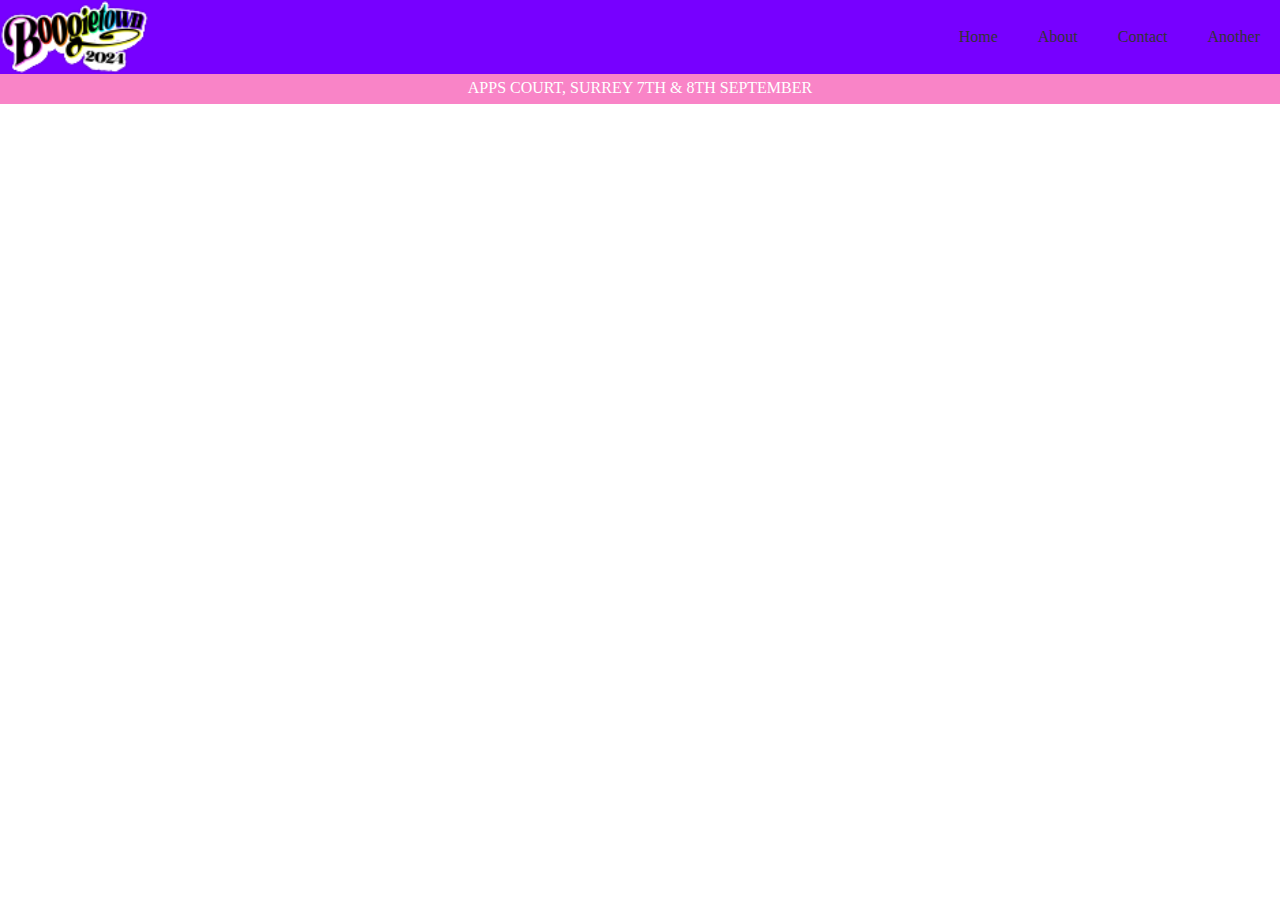
<file: menu/index.html>
<!DOCTYPE html>
<html lang="en">
<head>
    <link rel="stylesheet" href="./style.css">
    <title>Respnsive Navigation</title>
</head>
<body>
    <header>
        <div class="logo"><img src="../images/BT2024_MENU_LOGO_110.png" alt="Boogietown Logo">

        </div>
        <nav>
            <!--desktop menu-->
            <ul class="menu">
                <li><a href="#Home">Home</a></li>
                <li><a href="#About">About</a></li>
                <li><a href="#Contact">Contact</a></li>
                <li><a href="#Another">Another</a></li>
            </ul>

            <!--tablet and mobile menu-->
            <div class="burger-menu">
                <div class="line"></div>
                <div class="line"></div>
                <div class="line"></div>
            </div>
        </nav>
    </header>

    <main>
        <section id="home" class="home1"><p>APPS COURT, SURREY 7TH & 8TH SEPTEMBER</p></section>
    </main>

    <script src="./main.js">    </script>
</body>
</html>
</file>
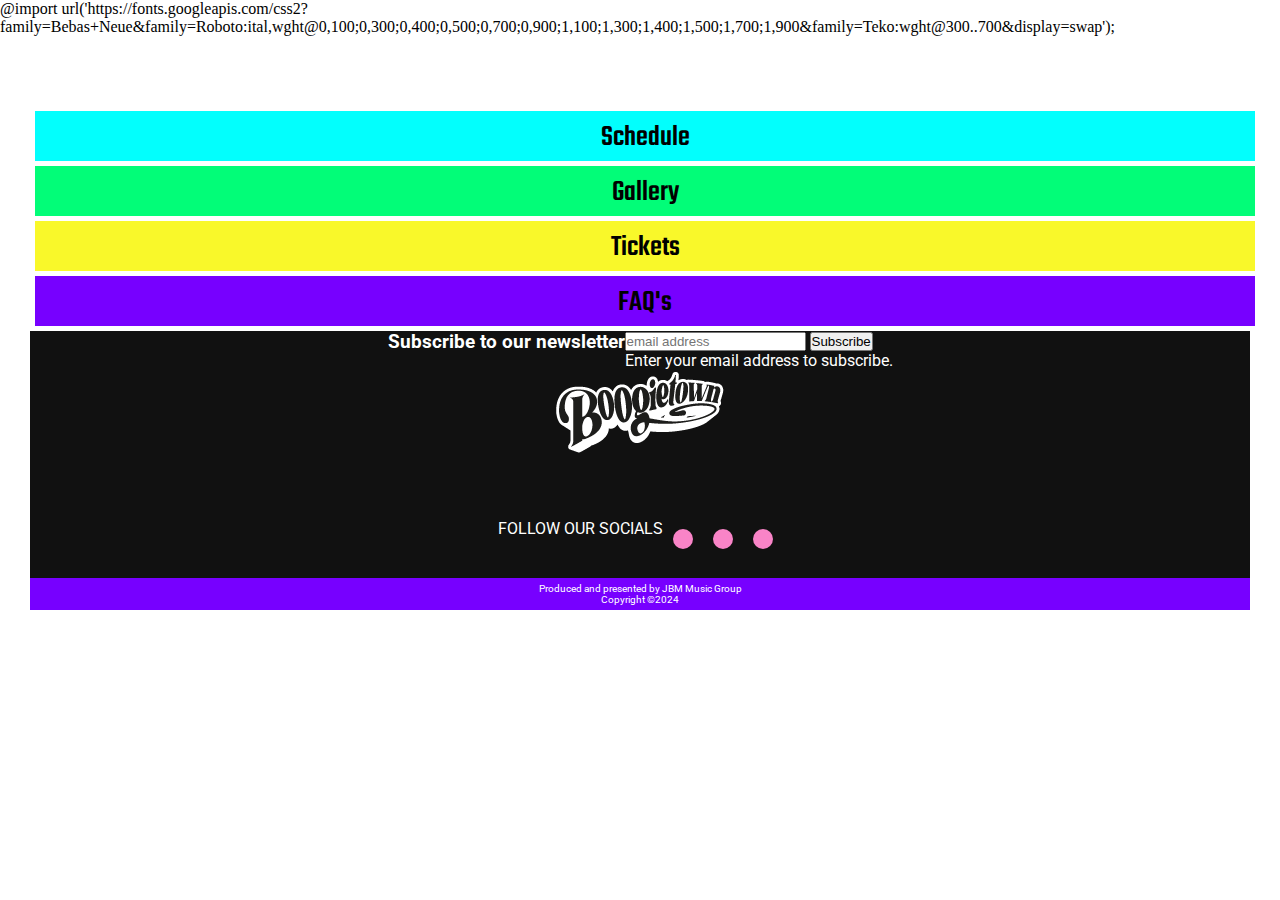
<file: footer/footer.html>
<!DOCTYPE html>
<html lang="en">
<head>
    @import url('https://fonts.googleapis.com/css2?family=Bebas+Neue&family=Roboto:ital,wght@0,100;0,300;0,400;0,500;0,700;0,900;1,100;1,300;1,400;1,500;1,700;1,900&family=Teko:wght@300..700&display=swap');
    <link rel="stylesheet" href="footer.css">
    <link rel="stylesheet" href="https://cdnjs.cloudflare.com/ajax/libs/font-awesome/6.6.0/css/all.min.css" integrity="sha512-Kc323vGBEqzTmouAECnVceyQqyqdsSiqLQISBL29aUW4U/M7pSPA/gEUZQqv1cwx4OnYxTxve5UMg5GT6L4JJg==" crossorigin="anonymous" referrerpolicy="no-referrer" />
    <title>Boogietown Footer</title>
</head>
<body>
        <!--beginning of coloured links-->  

        <div class="footercontainer">

            <div class="footermenu-blue">
                <P>Schedule</P>
            </div>
        
            <div class="footermenu-green">
                <P>Gallery</P>
            </div>
        
            <div class="footermenu-yellow">
                <P>Tickets</P>
            </div>
        
            <div class="footermenu-purple">
                <P>FAQ's</P>
            </div>
    
             <!--end of coloured links--> 
<footer>
  

        <!--subscription form/text box below-->  
    
        <div class="subscribebox">
            <h3>Subscribe to our newsletter</h3><br>
                <form action="">
                    <input type="text" name="subscribe" placeholder="email address">
                    <input type="submit" value="Subscribe"><br>
                    <label>Enter your email address to subscribe.</label>
                 </form>
        </div>

        <!--logo, socials, copyright below-->          
    
        <div class="footerlogo">
            <img src="../images/BT2024_FOOTER_LOGO.png" alt="Boogietown Logo">
        </div><br>
    
        <div class="socialIcons">
            <p>FOLLOW OUR SOCIALS</p>

            <a href=""><i class="fa-brands fa-facebook"></i></a>
            <a href=""><i class="fa-brands fa-instagram"></i></a>
            <a href=""><i class="fa-brands fa-tiktok"></i></a>
        </div>
    <br>
        <div class="footercopyright">
            <p>Produced and presented by JBM Music Group</p>
            <p>Copyright &copy;2024</p>
        </div>
    
    </div>
</footer>
    
</body>
</html>
</file>
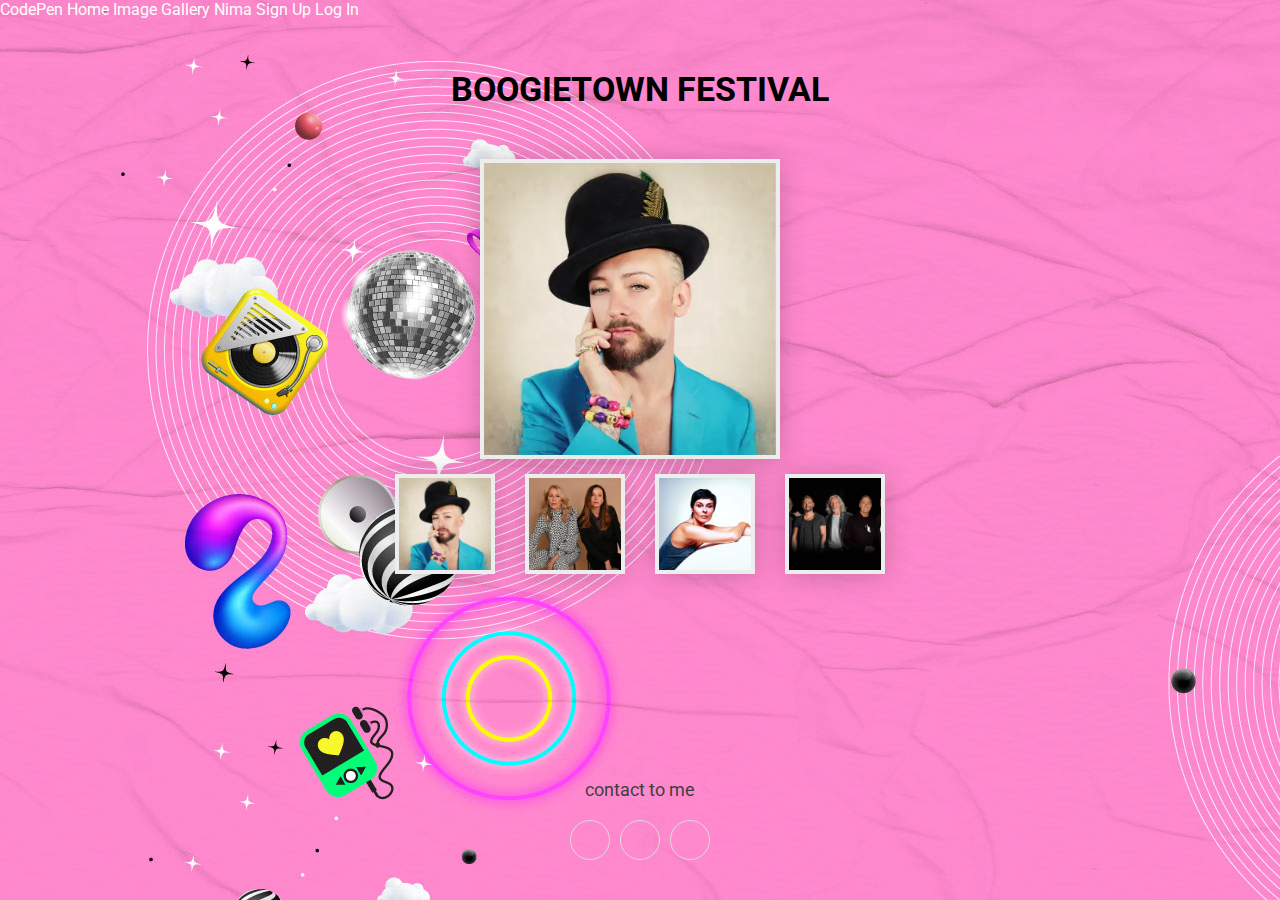
<file: photobooth/photoPage.html>
<!DOCTYPE html>
<html lang="en">
<head>
  
  <title>BoogieTown Festival Bands</title>

  <script src="https://code.jquery.com/jquery-3.6.0.min.js"></script>
</head>
<body>

  CodePen Home
  Image Gallery
  Nima
  Sign Up
  Log In
  
      <!-- Font Awesome CSS -->
  
  <link rel="stylesheet" href="bt-stylesheet.css" integrity="">
  
  ​
  
  <p class="course-title">BOOGIETOWN FESTIVAL</p>
  
   <div class="image-gallery">
  
     <img src="boygeorge.webp" alt="Boy George">
  
   </div>
  
   <ul class="thumbnails">
  
     <li>
  
       <a href="boygeorge.webp"><img src="boygeorge.webp" alt="Boy George">    
  
      </a>  
  
       </li>
  
     <li><a href="bananarama.jpg"><img src="bananarama.jpg" alt="Bananarama"></a>
  
       
  
     </li>
  
     <li><a href="lisastandsfield.jpg"><img src="lisastandsfield.jpg" alt="Lisa Standsfield"></a>
  
       
  
     </li>
  
     <li><a href="wet-wet-wet-go-west-2024.png"><img src="wet-wet-wet-go-west-2024.png" alt="Wet Wet Wet"></a></li>
  
   </ul>
  
  <!-- CONTACT TO ME -->
  
  <div class='contact-me'>
  
    <p>contact to me</p>
  
              <nav class="social-container">
  
                 
  
                  <a href="https://t.me/NimaDoustdar" class="social"><i class="fab fa-telegram-plane"></i></a>
  
                  <a href="https://www.linkedin.com/in/nima-doustdar-321567182/" class="social"><i class="fab fa-linkedin-in"></i></a>
  
                    <a href="https://stackoverflow.com/users/10488055/nimadoustdar" class="social"><i class="fab fa-stack-overflow"></i></a>
  
              </nav>
  
  </div>
  <script>
    $(document).ready(function(){
      $('.thumbnails a').click(function(e){
        e.preventDefault();
  $('.image-gallery img').attr('src',$(this).attr('href'));
      })
    });

</script>
  
</body>
</html>
</file>
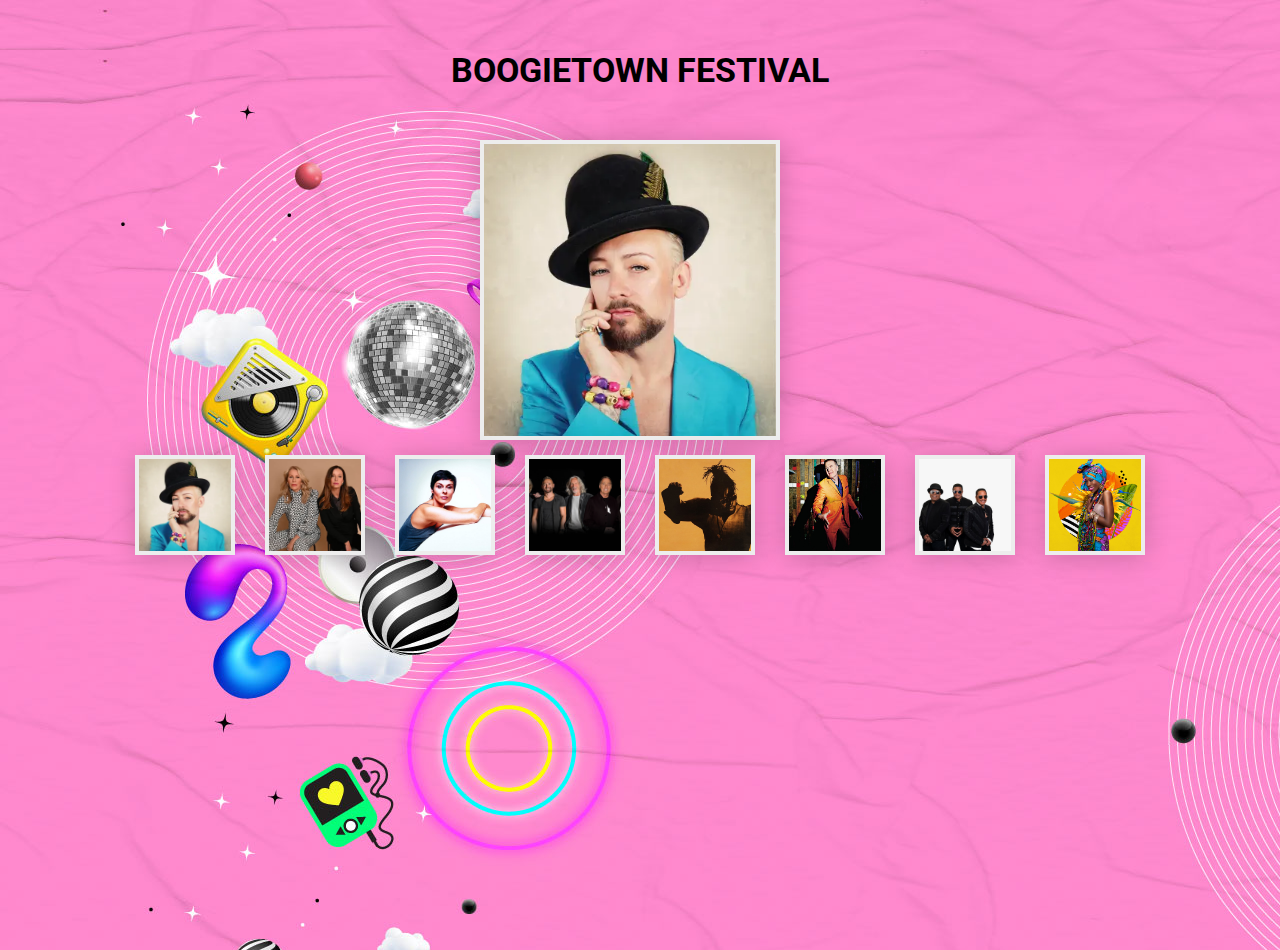
<file: photobooth/test.html>
<!DOCTYPE html>
<html lang="en">
<head>
  <title>BoogieTown Festival Bands</title>
  
  <!-- Include your CSS -->
  <link rel="stylesheet" href="bt-stylesheet.css">

  <!-- Include jQuery library -->
  <script src="https://code.jquery.com/jquery-3.6.0.min.js"></script>

  <!-- Add inline styles for demonstration -->
  <style>
    /* Fixed size for the main image container */
    .image-gallery img {
      width: 300px;
      height: 300px;
      object-fit: cover;
    }

    /* Thumbnail container wraps automatically into new rows */
    .thumbnails {
      display: flex;
      flex-wrap: wrap; /* Allows wrapping to a new line */
      justify-content: center;
      list-style: none;
      padding: 0;
    }

    /* Style individual thumbnail images */
    .thumbnails img {
      width: 100px;
      height: 100px;
      object-fit: cover;
      margin: 5px;
    }
  </style>
</head>
<body>

  <p class="course-title">BOOGIETOWN FESTIVAL</p>

  <!-- Main image gallery -->
  <div class="image-gallery">
    <img src="boygeorge.webp" alt="Boy George">
  </div>

  <!-- Thumbnails -->
  <ul class="thumbnails">
    <li>
      <a href="boygeorge.webp"><img src="boygeorge.webp" alt="Boy George"></a>
    </li>
    <li>
      <a href="bananarama.jpg"><img src="bananarama.jpg" alt="Bananarama"></a>
    </li>
    <li>
      <a href="lisastandsfield.jpg"><img src="lisastandsfield.jpg" alt="Lisa Standsfield"></a>
    </li>
    <li>
      <a href="wet-wet-wet-go-west-2024.png"><img src="wet-wet-wet-go-west-2024.png" alt="Wet Wet Wet"></a>
    </li>
    <li>
      <a href="soul-2-soul.jpg"><img src="soul-2-soul.jpg" alt="Soul2Soul"></a>
    </li>
    <li>
      <a href="ABC.jpg"><img src="ABC.jpg" alt="ABC"></a>
    </li>
    <li>
      <a href="the-jacksons.jpg"><img src="the-jacksons.jpg" alt="The Jacksons"></a>
    </li>
    <li>
      <a href="heather-amall.jpg"><img src="heather-amall.jpg" alt="Heather Small"></a>
    </li>
  </ul>

  <!-- jQuery Script to handle thumbnail clicks -->
  <script>
    $(document).ready(function() {
      // Handle click event on thumbnails
      $('.thumbnails a').click(function(e) {
        e.preventDefault(); // Prevent the default link behavior
        // Update the main image with the clicked thumbnail's href
        $('.image-gallery img').attr('src', $(this).attr('href'));
      });
    });
  </script>
  
</body>
</html>
</file>
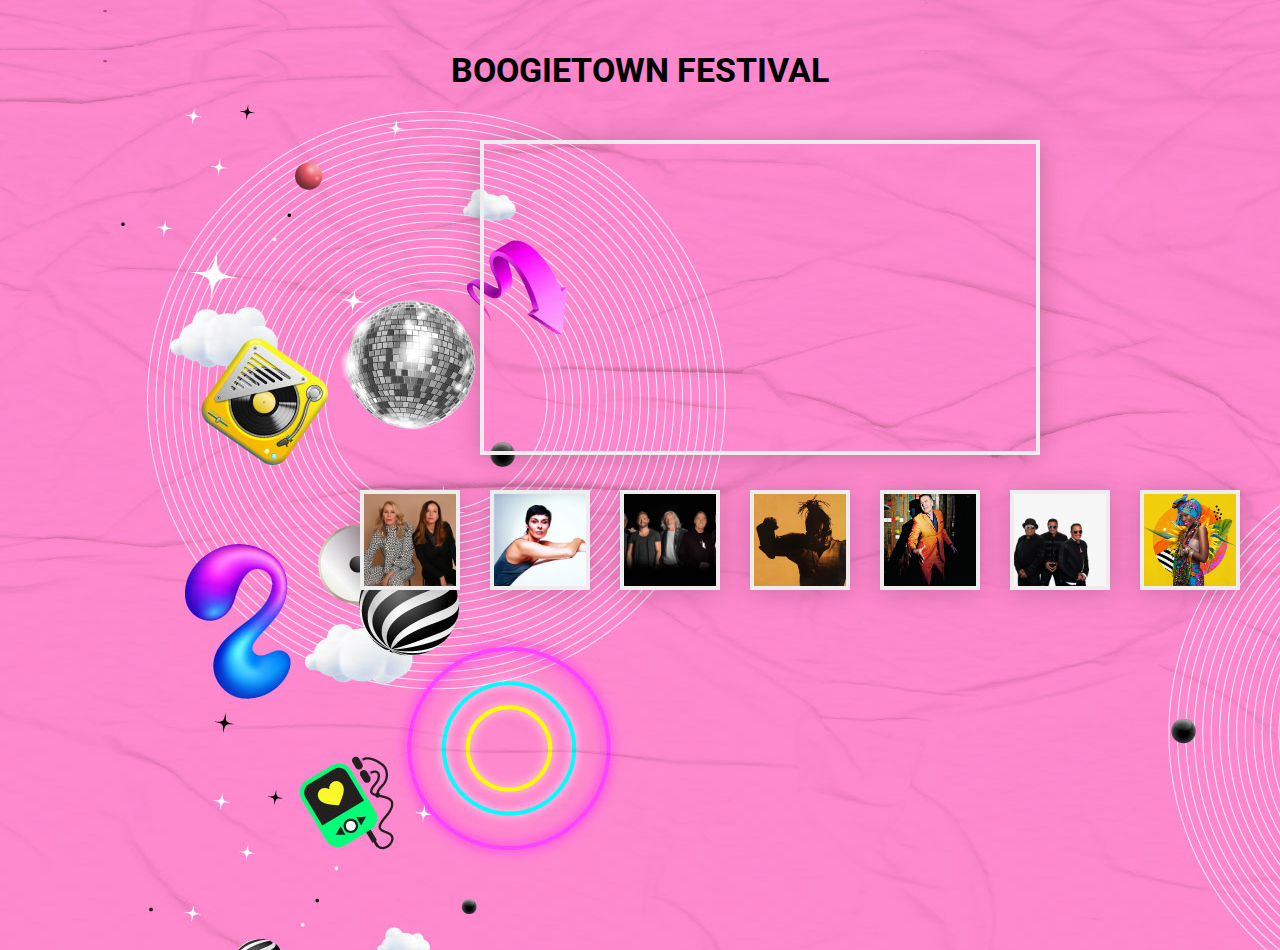
<file: photobooth/video.html>
<!DOCTYPE html>
<html lang="en">
<head>
  <title>BoogieTown Festival Bands</title>
  
  <!-- Include your CSS -->
  <link rel="stylesheet" href="bt-stylesheet-vid.css">

  <!-- Include jQuery library -->
  <script src="https://code.jquery.com/jquery-3.6.0.min.js"></script>

  <!-- Add inline styles for demonstration -->
  <style>
    /* Fixed size for the main image container */
    .image-gallery img {
      width: 300px;
      height: 300px;
      object-fit: cover;
    }

    /* Thumbnail container wraps automatically into new rows */
    .thumbnails {
      display: flex;
      flex-wrap: wrap; /* Allows wrapping to a new line */
      justify-content: center;
      list-style: none;
      padding: 0;
    }

    /* Style individual thumbnail images */
    .thumbnails img {
      width: 100px;
      height: 100px;
      object-fit: cover;
      margin: 5px;
    }
  </style>
</head>
<body>

  <p class="course-title">BOOGIETOWN FESTIVAL</p>

  <!-- Main image gallery -->
  <div class="image-gallery">
   <!--<video src="https://youtu.be/_UQbT56Mkz4?feature=shared" alt="BoggieTown">-->
      <iframe width="560" height="315" src="https://www.youtube.com/embed/_UQbT56Mkz4?si=Tvvs760yeQ1w3BRP" title="YouTube video player" frameborder="0" allow="accelerometer; autoplay; clipboard-write; encrypted-media; gyroscope; picture-in-picture; web-share" referrerpolicy="strict-origin-when-cross-origin" allowfullscreen></iframe>
  </div>

  <!-- Thumbnails -->
  <ul class="thumbnails">
    <li>
      <a href="https://youtu.be/_UQbT56Mkz4?feature=shared"><video src="https://youtu.be/_UQbT56Mkz4?feature=shared" alt="Boy George"></a>
    </li>
    <li>
      <a href="bananarama.jpg"><img src="bananarama.jpg" alt="Bananarama"></a>
    </li>
    <li>
      <a href="lisastandsfield.jpg"><img src="lisastandsfield.jpg" alt="Lisa Standsfield"></a>
    </li>
    <li>
      <a href="wet-wet-wet-go-west-2024.png"><img src="wet-wet-wet-go-west-2024.png" alt="Wet Wet Wet"></a>
    </li>
    <li>
      <a href="soul-2-soul.jpg"><img src="soul-2-soul.jpg" alt="Soul2Soul"></a>
    </li>
    <li>
      <a href="ABC.jpg"><img src="ABC.jpg" alt="ABC"></a>
    </li>
    <li>
      <a href="the-jacksons.jpg"><img src="the-jacksons.jpg" alt="The Jacksons"></a>
    </li>
    <li>
      <a href="heather-amall.jpg"><img src="heather-amall.jpg" alt="Heather Small"></a>
    </li>
  </ul>

  <!-- jQuery Script to handle thumbnail clicks -->
  <script>
    $(document).ready(function() {
      // Handle click event on thumbnails
      $('.thumbnails a').click(function(e) {
        e.preventDefault(); // Prevent the default link behavior
        // Update the main image with the clicked thumbnail's href
        $('.image-gallery img').attr('src', $(this).attr('href'));
      });
    });
  </script>
  
</body>
</html>
</file>
<file: footer/footer.css>
@import url('https://fonts.googleapis.com/css2?family=Bebas+Neue&family=Roboto:ital,wght@0,100;0,300;0,400;0,500;0,700;0,900;1,100;1,300;1,400;1,500;1,700;1,900&family=Teko:wght@300..700&display=swap');

* {
    padding: 0;
    margin: 0;
    box-sizing: border-box;
}
footer {
    background-color: #111;
    color: white;

    font-family: roboto-regular;
    font-family: "Roboto", serif;
    font-weight: 400;
    font-style: normal;
    color: white;
}

.footercontainer{
    width: 100%;
    padding: 70px 30px 20px;
}

/* beginning of the social icons css*/

.socialIcons {
    display: flex;
    justify-content: center;
}

.socialIcons a {
    text-decoration: none;
    padding: 10px;
    background-color: #F984C7;
    margin: 10px;
    border-radius: 50%;
    -webkit-border-radius: 50%;
    -moz-border-radius: 50%;
    -ms-border-radius: 50%;
    -o-border-radius: 50%;
}
.socialIcons a i {
    font-size: 2em;
    color: black;
}
.socialIcons a:hover {
    background-color: white;
    transition: 0.5s    ;
    -webkit-transition: 0.5s;
    -moz-transition: 0.5s;
    -ms-transition: 0.5s;
    -o-transition: 0.5s;
}
/*doesn't work*/
.socialIcons a:hover {
    color: #F984C7;
    transition: 0.5s;
    -webkit-transition: 0.5s;
    -moz-transition: 0.5s;
    -ms-transition: 0.5s;
    -o-transition: 0.5s;
}

/* end of the social icons css*/

.footermenu-blue, .footermenu-green, .footermenu-yellow, .footermenu-purple {
    width: 100%;
    height: 50px;
    padding: 5px;
    margin: 5px;
    justify-content: center;
    text-align: center;
    color: black;
    font-family: teko-variable;
    font-family: "Teko", sans-serif;
    font-optical-sizing: auto;
    font-weight: 500;
    font-style: normal;
    font-size: 30px;
    -webkit-border-radius: 1 ;
    -moz-border-radius: 1 ;
    -ms-border-radius: 1 ;
    -o-border-radius: 1 ;
}

.footermenu-blue {
background-color: #02FFFD;
}
.footermenu-green {
    background-color: #02FD78;
}
.footermenu-yellow {
    background-color: #F9F82A;
}
.footermenu-purple {
    background-color: #7700FF;
 }
    
.subscribebox {
    display: flex;
    justify-content: center;
}

    
.footerlogo {
    display: flex;
    justify-content: center;
}
    
.footercopyright {
    background-color: #7700FF;
    padding: 5px;
    justify-content: center;
    text-align: center;
    font-size: 10px;
}
</file>
<file: photobooth/bt-stylesheet.css>
@import url('https://fonts.googleapis.com/css2?family=Bebas+Neue&family=Roboto:ital,wght@0,100;0,300;0,400;0,500;0,700;0,900;1,100;1,300;1,400;1,500;1,700;1,900&family=Teko:wght@300..700&display=swap');

.course-title {
    display: flex;
    justify-content: center;
    font-weight: bold;
    font-size: 34px;
    color: #000;
    margin: 50px;
  }

  * {
    margin: 0;
    padding: 0;
    box-sizing: border-box;

  }

  html,
  body {
    height: 100%;
    width: 100%;
    background: url('BT2024_BG_ARTWORK_17.jpg');

    font-family: roboto-regular;
        font-family: "Roboto", serif;
        font-weight: 400;
        font-style: normal;
        color: white;
  }

  ul {
    list-style: none;
  }

 .image-gallery{
   max-width: 320px;
   margin: 10px auto;
 }
 .image-gallery img{
   width: 300px;
   height: 300px;
   object-fit: cover;
   display: block;
   border: 4px solid #ededed;
   box-shadow: 0 2px 25px rgba(0,0,0,0.2);
 }
 .thumbnails img {
  width: 100px; /* Adjust size as needed */
  height: 100px;
  object-fit: cover; /* Ensures uniform thumbnail size without distortion */
  margin: 5px; /* Add some margin for spacing */
}

 ul.thumbnails{
   /* margin: 0 auto; */
   display: flex;
   justify-content: center;
   align-items: center;
 }
 ul.thumbnails li {
   margin: 0 10px;
 }
 ul.thumbnails li a img{
  border: 4px solid #ededed;
  box-shadow: 0 2px 25px rgba(0,0,0,0.2);
  max-width: 120px;
 } 
.social-container {
          margin: 20px 0;
  display:flex;
  justify-content:center;
      }
.social-container a {
          border: 1px solid #ddd;
          border-radius: 50%;
          width: 40px;
          height: 40px;
          margin: 0 5px;
          display: inline-flex;
          justify-content: center;
        text-decoration:none;
          align-items: center;
       
      }
.social-container a:hover{
 text-decoration:none;
}
.social-container a:hover i{
font-size:20px;
}
.social-container a i{
color:#3e3e3e;
   transition:all 0.5s;
}
.contact-me{
  bottom: 20px;
  position: absolute;
  right: 50%;
  transform: translateX(50%);
}
.contact-me p{
font-size:18px;
color:#3e3e3e;
text-align:center;
}
</file>
<file: photobooth/bt-stylesheet-vid.css>
@import url('https://fonts.googleapis.com/css2?family=Bebas+Neue&family=Roboto:ital,wght@0,100;0,300;0,400;0,500;0,700;0,900;1,100;1,300;1,400;1,500;1,700;1,900&family=Teko:wght@300..700&display=swap');

.course-title {
    display: flex;
    justify-content: center;
    font-weight: bold;
    font-size: 34px;
    color: #000;
    margin: 50px;
  }

  * {
    margin: 0;
    padding: 0;
    box-sizing: border-box;

  }

  html,
  body {
    height: 100%;
    width: 100%;
    background: url('BT2024_BG_ARTWORK_17.jpg');

    font-family: roboto-regular;
        font-family: "Roboto", serif;
        font-weight: 400;
        font-style: normal;
        color: white;
  }

  ul {
    list-style: none;
  }

 .image-gallery{
   max-width: 320px;
   margin: 10px auto;
 }
 .image-gallery iframe{
   width: 560px;
   height: 315px;
   object-fit: cover;
   display: block;
   border: 4px solid #ededed;
   box-shadow: 0 2px 25px rgba(0,0,0,0.2);
 }
 .thumbnails iframe {
  width: 150px; /* Adjust size as needed */
  height: 100px;
  object-fit: cover; /* Ensures uniform thumbnail size without distortion */
  margin: 5px; /* Add some margin for spacing */
}

 ul.thumbnails{
   /* margin: 0 auto; */
   display: flex;
   justify-content: center;
   align-items: center;
 }
 ul.thumbnails li {
   margin: 0 10px;
 }
 ul.thumbnails li a img{
  border: 4px solid #ededed;
  box-shadow: 0 2px 25px rgba(0,0,0,0.2);
  max-width: 120px;
 } 
.social-container {
          margin: 20px 0;
  display:flex;
  justify-content:center;
      }
.social-container a {
          border: 1px solid #ddd;
          border-radius: 50%;
          width: 40px;
          height: 40px;
          margin: 0 5px;
          display: inline-flex;
          justify-content: center;
        text-decoration:none;
          align-items: center;
       
      }
.social-container a:hover{
 text-decoration:none;
}
.social-container a:hover i{
font-size:20px;
}
.social-container a i{
color:#3e3e3e;
   transition:all 0.5s;
}
.contact-me{
  bottom: 20px;
  position: absolute;
  right: 50%;
  transform: translateX(50%);
}
.contact-me p{
font-size:18px;
color:#3e3e3e;
text-align:center;
}
</file>
<file: menu/style.css>
/*css reset */
*,
*::before,
*::after {
box-sizing: border-box;    
margin: 0;
padding: 0;
z-index: 0;
}

/*helper - take out this block*/
/* * { */
 /*   outline: 1px solid red;*/
/*} */

html {
    font-size: 62.5%;
}

body {
    font-size: 1.6rem;
    font-family: roboto-regular;
    font-family: "Roboto", serif;
    font-weight: 400;
    font-style: normal;
    color: white;

    height: 100vh;
    width: vw;
    scrollbar-width: none;
    overfflow-x: hidden;
}

img, picture {
    display: block;
    width: 150px;
    height: auto;
}

header {
    display: flex;
    justify-content: space-between;
    align-items: center;
    padding 1rem 2.4rem;
    background-color: #7700ff;
    color: white;
}

.home1 {
    background-color: #f984c7;
    text-align: center;
    padding: 5px;
    height: 30px;
}

.logo {
    font-size: 2.4rem;
}

nav {
    display: flex;
    justify-content: flex-end;
    align-items: center;
    position: relative;
    width: 100%;
}

.menu {
    display: none;
    list-style: none;
    padding: 0;
    margin: 0;
    background-color: #7700ff;
    position: absolute;
    top: 100%;
    left: 0;
    width: 100%;
}

.menu li {
    text-align: right;
}

.menu li a {
    color: #333;
    text-decoration: none;
    display: block;
    padding: 1rem 2rem;
}

.burger-menu {
    display: flex;
    flex-direction: column;
    justify-content:space-around;
    width: 3rem;
    height: 3rem;
    cursor: pointer;
}

.burger-menu .line {
    width: 100%;
    height: 0.4rem;
    background-color: black;
}

/*tablet & desktop menu version */
@media (min-width: 48rem) {
    .menu {
        display: flex;
        position: static;
        width: auto;
    }

.menu li {
text-align: left;
    }

.burger-menu {
    display: none;
    }
}

/*desktop menu version */
@media (min-width: 64rem) {
    header {
        position: sticky;
        top: 0;
        z-index: 999;
    }
}

/*toggle: this is for showing the menu.  */
.menu.show-menu {
    display: block;
}
</file>
